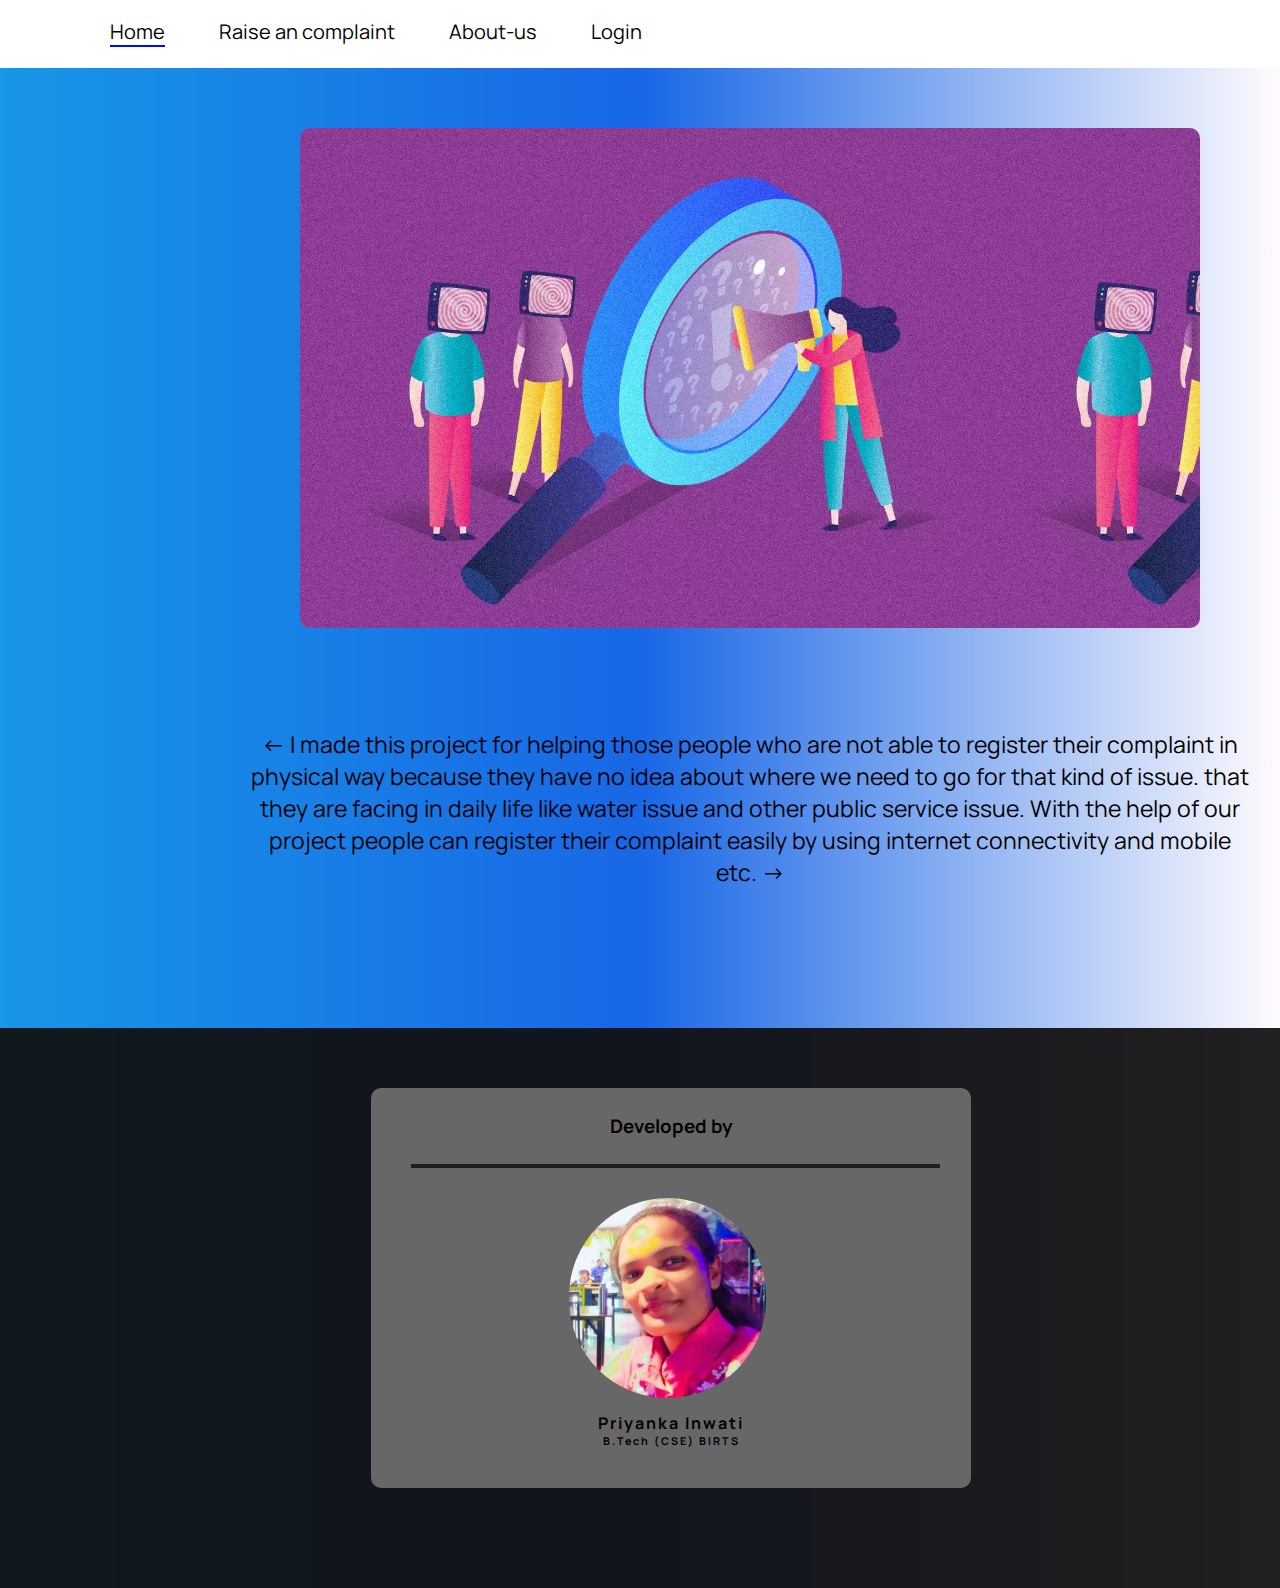
<file: index.html>
<!DOCTYPE html>
<html lang="en">
<head>
    <meta charset="UTF-8">
    <meta http-equiv="X-UA-Compatible" content="IE=edge">
    <meta name="viewport" content="width=device-width, initial-scale=1.0">
    <link rel="stylesheet" href="style.css">
    <title>online complaint box</title>
</head>
<body>
    <nav>
        <a href="" style="border-bottom: 2px solid rgb(1, 10, 255);">Home</a>
        <a href="student.html">Raise an complaint</a>
        <a href="#bto">About-us</a>
        <a href="login.html">Login</a>
    </nav>
    <div class="about">
        
    </div>

    <main>

<p>&larr; I made this project for helping those people who are not able to register their complaint in physical way because they have no idea about where we need to go for that kind of issue. that they are facing in daily life like water issue and other public service issue. With the help of our project people can register their complaint easily by using internet connectivity and mobile etc. &rarr; </p>

    </main>
    <footer>
<div>
    <h3>Developed by</h3>
    <hr>


<img src="img.jpeg" alt="">
<h4 id="bto">Priyanka Inwati</h4>
<h6>B.Tech (CSE) BIRTS</h6>
</div>

    </footer>
</body>
</html>
</file>
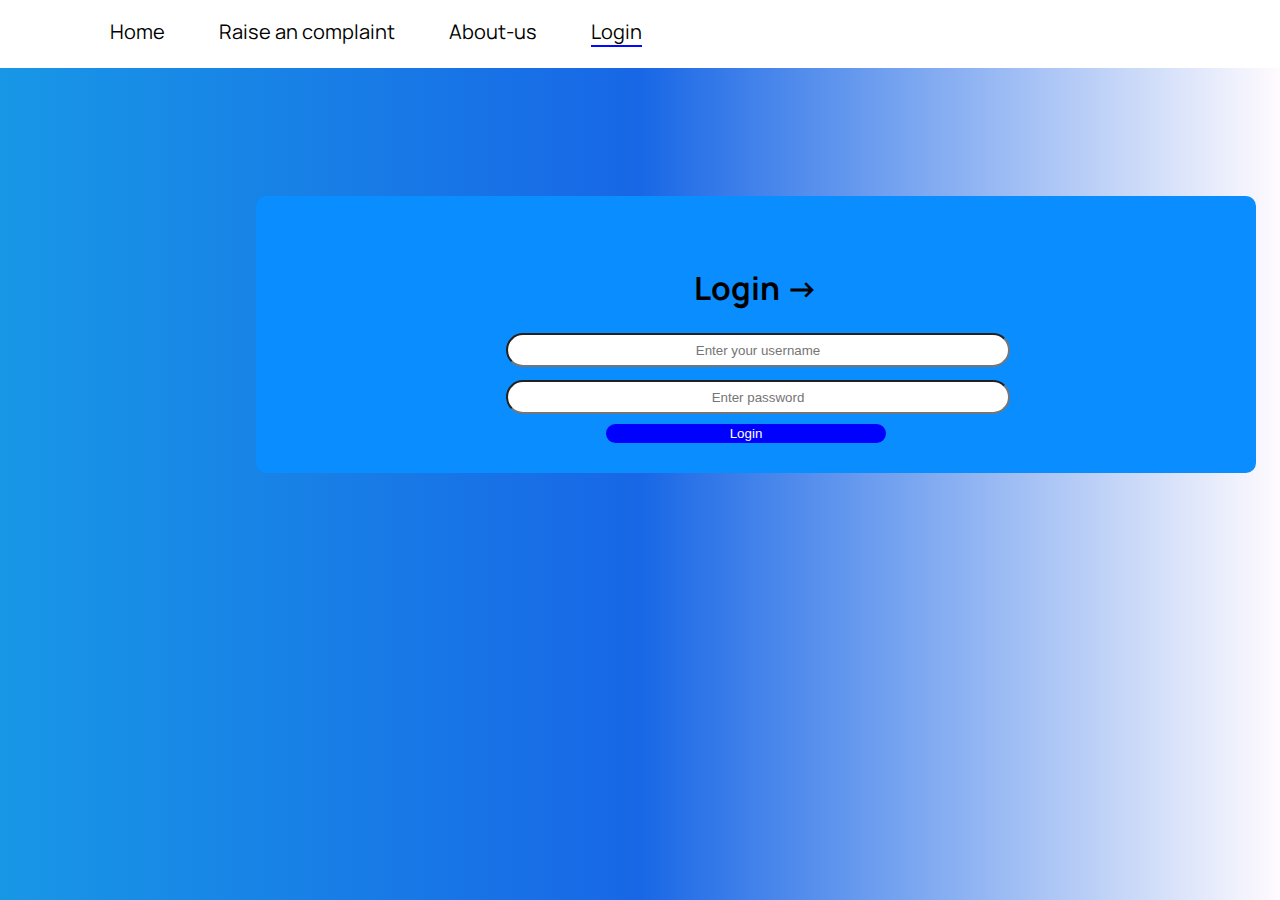
<file: login.html>
<!DOCTYPE html>
<html lang="en">
<head>
    <meta charset="UTF-8">
    <meta http-equiv="X-UA-Compatible" content="IE=edge">
    <meta name="viewport" content="width=device-width, initial-scale=1.0">
    <link rel="stylesheet" href="style.css">
    <style>
main{
    width: 1000px;
    margin-left: 20%;
    margin-top: 10%;
    background-color: rgb(10, 141, 255);
    border-radius: 10px;
    padding-top: 30px;
    padding-bottom: 30px;
}
h1{
    padding-bottom: 10px;
}
input{
    height: 30px;
    margin-top: 13px;
    margin-left: 25%;
    width: 500px;
    text-align: center;
    border-radius: 60px;
}
button{
    margin-top: 10px;
    margin-left: 35%;
    width: 280px;
    background-color: blue;
    color: #fff;
    border-radius: 60px;
    border: 2px solid blue;
}
    </style>
    <title>Document</title>
</head>
<body>
    <nav>
        <a href="index.html">Home</a>
        <a href="student.html">Raise an complaint</a>
        <a href="#bto">About-us</a>
        <a href="login.html" style="border-bottom: 2px solid rgb(1, 10, 255);">Login</a>
    </nav>
    <main>
        
        
        <form action="action.php" method="post" onsubmit="return f()">
        <h1>Login &rarr;</h1>
        <input type="text" name="name" id="name" placeholder="Enter your username"><br>
        <input type="password" name="pass" id="pass" placeholder="Enter password"><br>
        <button>Login</button>
    </form>
    </main>
    <script>


function f(){
    if((document.getElementById('name').value!="")&&(document.getElementById('pass').value!="")){
        return true;
    }
    else{
        alert("field must be not empty");
        return false;
    }
}
    </script>
</body>
</html>
</file>
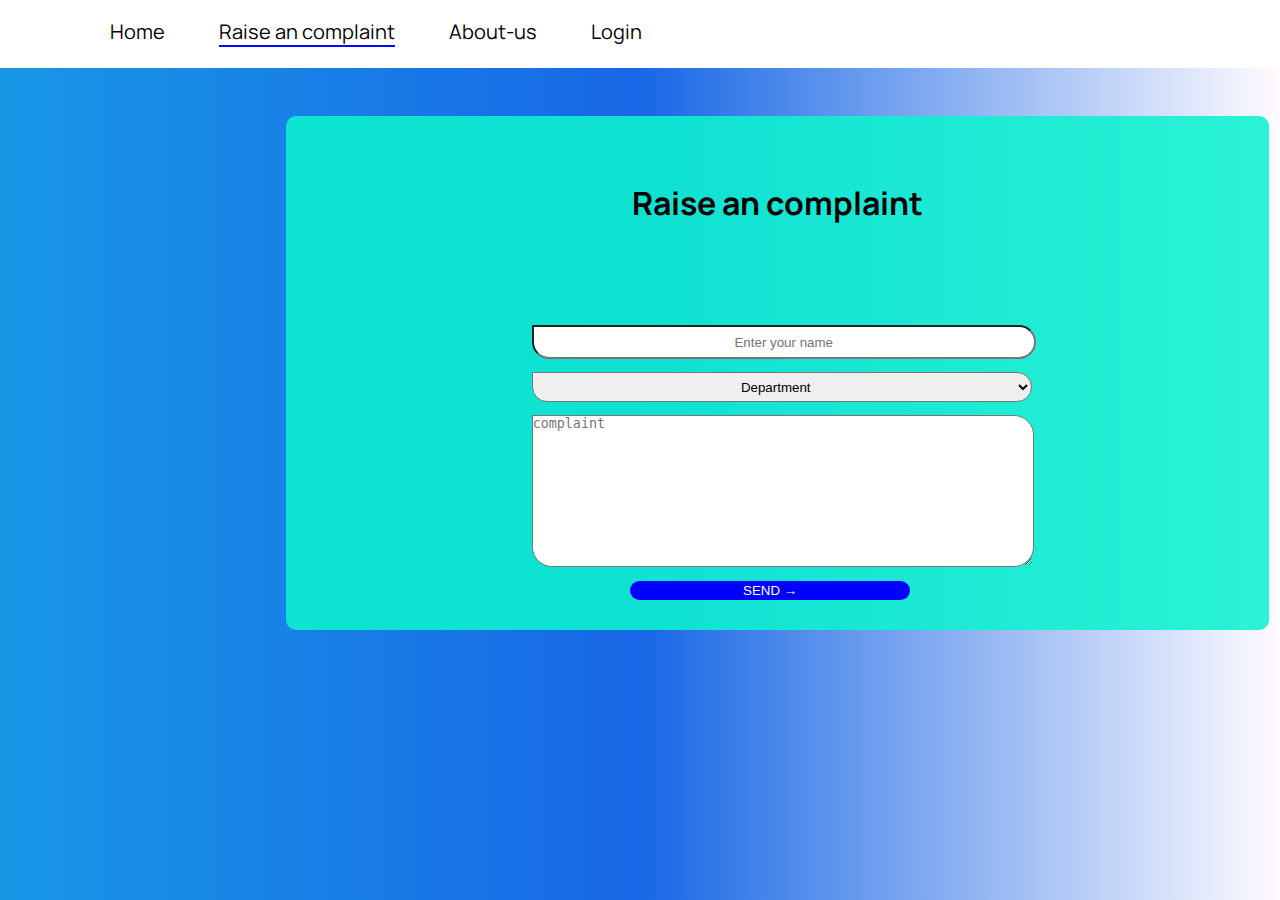
<file: student.html>
<!DOCTYPE html>
<html lang="en">
<head>
    <meta charset="UTF-8">
    <meta http-equiv="X-UA-Compatible" content="IE=edge">
    <meta name="viewport" content="width=device-width, initial-scale=1.0">
    <link rel="stylesheet" href="style.css">
    <link rel="stylesheet" href="ip.css">
    <title>Document</title>
</head>
<body>
    <nav>
        <a href="index.html">Home</a>
        <a href="student.html" style="border-bottom: 2px solid rgb(1, 10, 255);">Raise an complaint</a>
        <a href="#bto">About-us</a>
        <a href="login.html">Login</a>
    </nav>
    <main>
        <h1>Raise an complaint</h1>

<form action="regi.php" method="post" onsubmit="return val()">



        <input type="text" name="name" id="name" placeholder="Enter your name">
       
        <br>
        <select name="dipt" id="dipt">
            <option value="">Department</option>
            <option value="db">Municipal-Corporation</option>
            <option value="dbs">Higher-Education</option>
            <option value="hc">Post-Office</option>
            <option value="he">Police</option>
            <option value="hx">Transportation</option>
        </select>
        <br>
        <textarea name="main" id="main" cols="30" rows="10" placeholder="complaint"></textarea>
        <br>
        <button type="submit">SEND &rarr;</button>
    </form>
    </main>
</body>
</html>
</file>
<file: style.css>
@import url('https://fonts.googleapis.com/css2?family=Manrope:wght@200&display=swap');

*{
    margin: 0;
    padding: 0;
}
body{
    background: linear-gradient(90deg,#1897e6,#1867e6,#fffbfe);
}
@keyframes op {
    0%{background-size: 100%;}
    100%{background-size: 300%;}
}
body:hover{
animation: op 8s linear infinite alternate;
}
nav{
    background-color: rgb(255, 255, 255);
    height: 50px;
    padding-left: 60px;
    padding-top: 18px;
    position: sticky;
    top: 0;
    z-index: 1;
}
nav a{
    margin-left: 50px;
    text-decoration: none;
    color: black;
    font-size: 20px;
    font-family: 'Manrope', sans-serif;

}

/* @keyframes one {
    0%{transform: rotateX(0deg) rotateY(180deg);}
    100%{transform: rotateX(0deg) rotateY(90deg);}
} */


.about{
    margin: 60px 60px 0px 300px;
    height: 500px;
    width: 900px;
    border-radius: 10px;
    background-image: url('i.webp');
    background-size: contain;
    animation: one 2s infinite alternate;
}

footer{
    background-color: rgba(17, 15, 15, 0.932);
    height: 500px;
    padding-top: 60px;
    padding-left: 29%;
}
footer div{
    background-color: rgb(103, 103, 103);
    border-radius: 10px;
    height: 400px;
    width: 600px;
}
footer div h3{
    text-align: center;
    padding-top: 25px;
    font-family: 'Manrope', sans-serif;

}
footer div hr{
    width: 525px;
    margin-left: 40px;
    margin-top: 25px;
    background-color: black;
    border: 2px solid black;
    opacity: 0.7;
}
footer div img{
    margin-top: 5%;
    margin-left: 33%;
    height: 200px;
    border-radius: 100px;
    margin-bottom: 10px;
}
footer div h4,footer div h6{
    font-family: 'Manrope', sans-serif;
    font-weight: 300px;
    letter-spacing: 2px;
    text-align: center;
}
main p{
    font-family: 'Manrope', sans-serif;
    margin-left: 250px;
    margin-top: 100px;
    margin-bottom: 100px;
    width: 1000px;
    height: 200px;
    text-align: center;
    font-size: 23px;
}
main h1{
    font-family: 'Manrope', sans-serif;
    text-align: center;
    margin-top: 40px;
}
nav a:hover{
    border-bottom: 2px solid rgb(1, 10, 255);
}
</file>
<file: ip.css>
#name{
    margin-top: 100px;
    width: 500px;
    margin-left: 25%;
    text-align: center;
    height: 30px;
    border-radius: 0px 20px 20px 20px;
}
input,select{
    height: 30px;
    margin-top: 13px;
    margin-left: 25%;
    width: 500px;
    border-radius: 0px 20px 20px 20px;
    text-align: center;
}
textarea{
    margin-top: 13px;
    margin-left: 25%;
    width: 500px;
    border-radius: 0px 20px 20px 20px;
}
main{
    width: 983px;
    margin-left: 286px;
    background-color: rgba(14, 241, 207, 0.884);
    padding-top: 25px;
    margin-top: 48px;
    border-radius: 10px;
    padding-bottom: 30px;
}
button{
    margin-top: 10px;
    margin-left: 35%;
    width: 280px;
    background-color: blue;
    color: #fff;
    border-radius: 60px;
    border: 2px solid blue;
}
</file>
